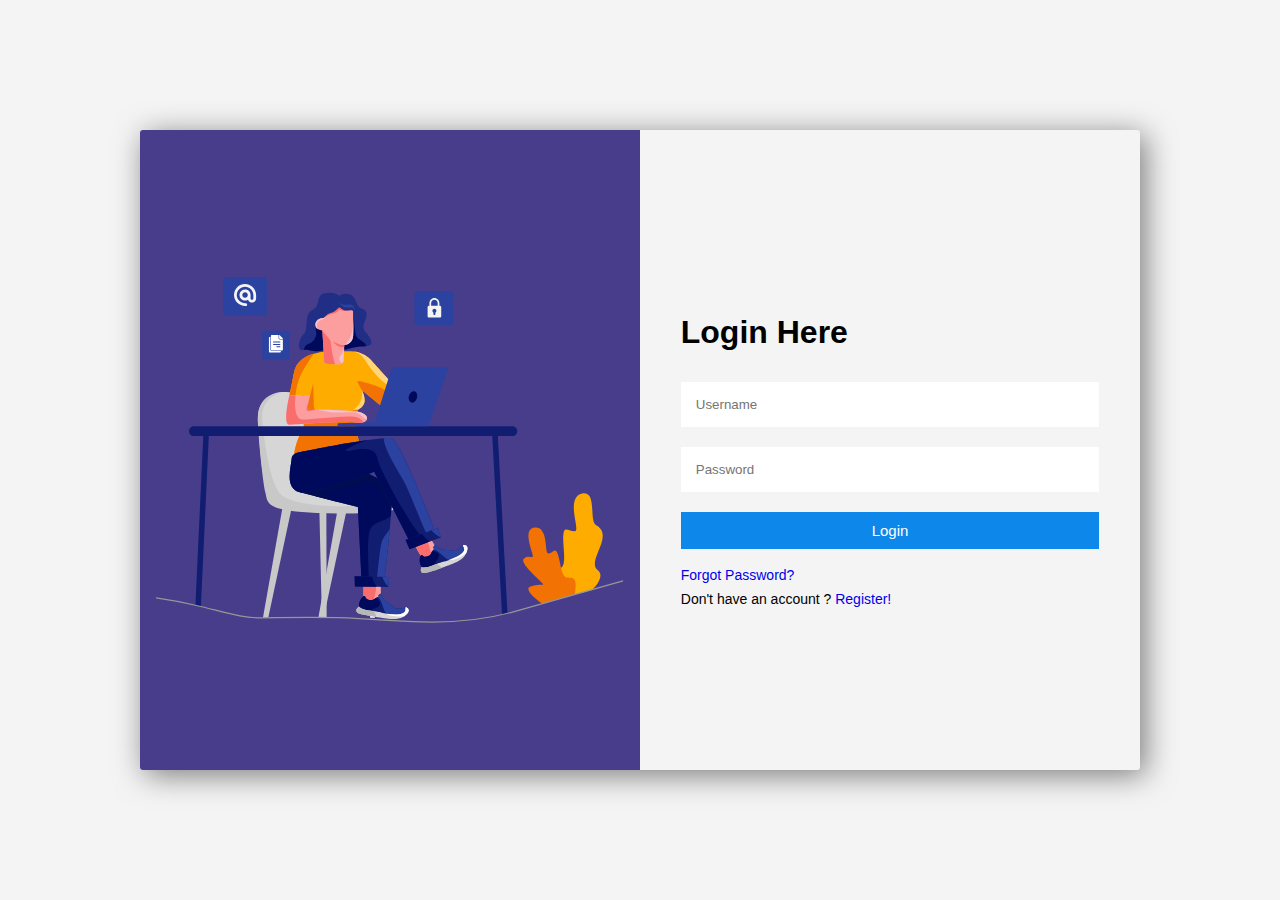
<file: animatedloginui/index.html>
<!DOCTYPE html>
<html>
<head>
    <title>Animated Login UI</title>
    <!--fontawesome css 1-->
    <link rel="stylesheet" href="https://cdnjs.cloudflare.com/ajax/libs/font-awesome/5.15.4/css/all.min.css" integrity="sha512-1ycn6IcaQQ40/MKBW2W4Rhis/DbILU74C1vSrLJxCq57o941Ym01SwNsOMqvEBFlcgUa6xLiPY/NS5R+E6ztJQ=="
          crossorigin="anonymous" referrerpolicy="no-referrer" />
    <!--custom css-->
    <link href="css/style.css" rel="stylesheet" type="text/css" />
</head>
<body>
    <div class="container">
        <!-- Start Login Section-->
        <div class="main-container login">

            <div class="img-container login-img">
                <img src="img/login.svg" alt="login" />
            </div>

            <div class="form-container login-form">

                <form action="" method="">
                    <h1 class="text-center pb-3">Login Here</h1>

                        <input type="text" name="username" id="username" class="form-control" placeholder="Username" autocomplete="off">


                        <input type="password" name="password" id="password" class="form-control" placeholder="Password">

                    <div class="d-grid">
                        <button class="btn" type="submit">Login</button>
                    </div>
                    <span><a href="#" class="forgot-link">Forgot Password?</a></span>
                    <span>Don't have an account ? <a href="#" class="register-link"> Register!</a></span>
                </form>
            </div>

        </div>
        <!-- End Login Section-->

        <!-- Start Register Section-->
        <div class="main-container register">

            <div class="form-container register-form">

                <form action="" method="">
                    <h1 class="text-center pb-3">Register Here</h1>

                        <input type="text" name="usernamereg" id="usernamereg" class="form-control" placeholder="Enter your name" autocomplete="off">


                        <input type="text" name="emailreg" id="emailreg" class="form-control" placeholder="Enter your email" autocomplete="off">


                        <input type="password" name="passwordreg" id="passwordreg" class="form-control" placeholder="Enter your password">

                    <div class="d-grid">
                        <button class="btn" type="submit">Register</button>
                    </div>
                    <span>Already have an account ? <a href="#" class="login-link"> Login!</a></span>
                </form>
            </div>

            <div class="img-container register-img">
                <img src="img/register.svg" alt="register" />
            </div>

        </div>
        <!-- End Register Section-->

        <!-- Start Forgot Password Section-->
        <div class="main-container forgot">

            <div class="form-container forgot-form">

                <form action="" method="">
                    <h1 class="text-center pb-3">Reset Password</h1>

                        <input type="text" name="emailfog" id="emailfog" class="form-control" placeholder="Enter your email" autocomplete="off">

                    <div class="d-grid">
                        <button class="btn" type="submit">Reset Password</button>
                    </div>
                    <span>We will send you a reset link !</span>
                </form>

                <div class="close">
                    <i class="fas fa-times"></i>
                </div>
            </div>



            <div class="img-container forgot-img">
                <img src="img/forgot.svg" alt="forgot" />
            </div>

        </div>
        <!-- End Forgot Password Section-->
    </div>

<script src="js/app.js" type="text/javascript"></script>
</body>
</html>
</file>
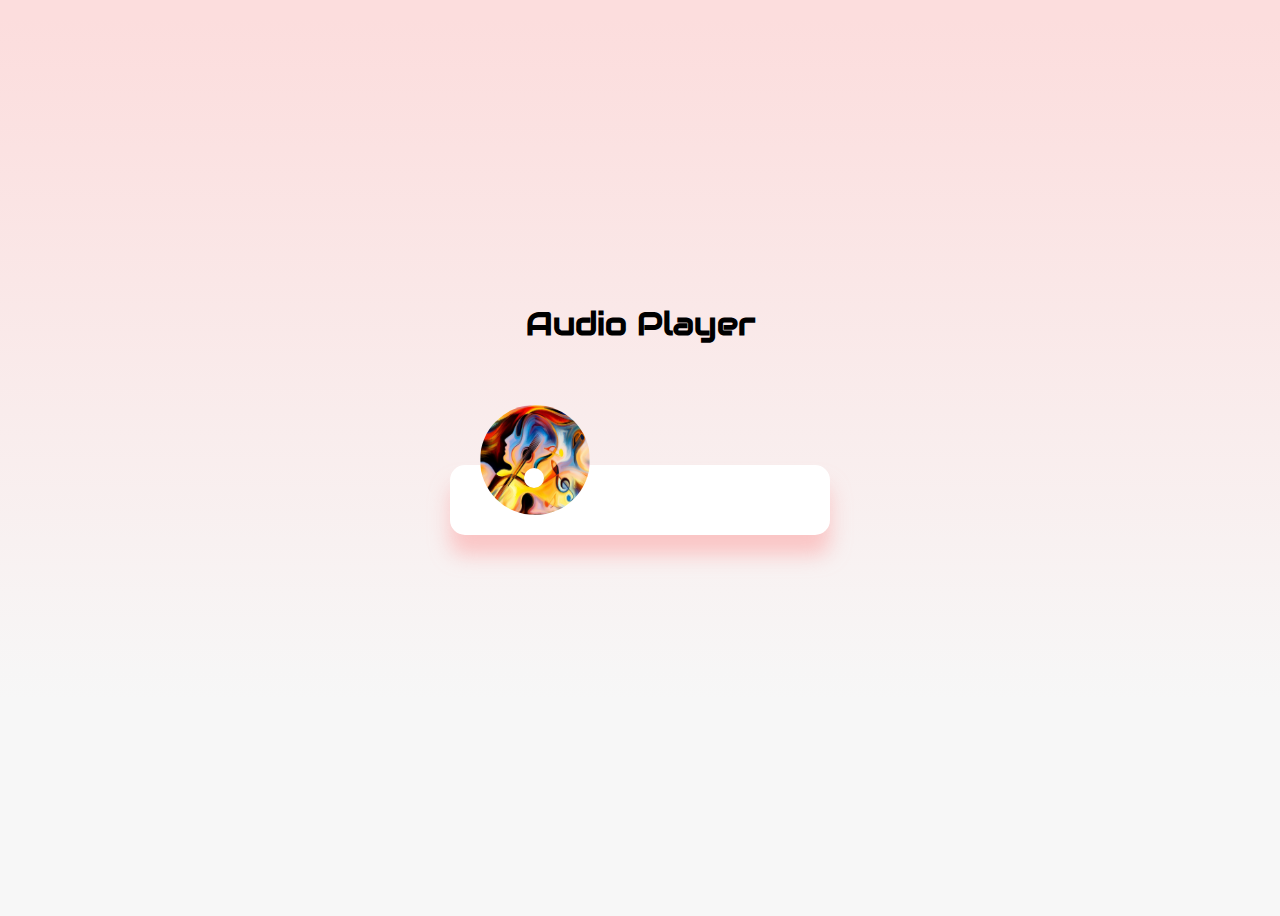
<file: audioplayer/index.html>
<!DOCTYPE html>
<html>
    <head>
        <title>Custom Audio Player</title>
         <!-- fontawesome css 1  -->
         <link rel="stylesheet" href="https://cdnjs.cloudflare.com/ajax/libs/font-awesome/5.15.3/css/all.min.css"
         integrity="sha512-iBBXm8fW90+nuLcSKlbmrPcLa0OT92xO1BIsZ+ywDWZCvqsWgccV3gFoRBv0z+8dLJgyAHIhR35VZc2oM/gI1w=="
         crossorigin="anonymous" />
        <link href="./css/style.css" rel="stylesheet" type="text/css">
       
    </head>
    <body>
        <h1>Audio Player</h1>
        <div class="music-container" id="music-container">

            <div  class="music-info">
                <h4 id="title">Sample Song</h4>
                <div id="progress-container" class="progress-container">
                    <div id="progress" class="progress">

                    </div>
                </div>
            </div>

            <audio src="music/sample1.mp3" id="audio"></audio>

            <div class="img-container">
                <img src="img/audio.jpg" id="cover" alt="music-cover" />
            </div>
            
            <div class="controls">
                <button id="previous" class="action-btn"><i class="fas fa-backward"></i></button>
                <button id="play" class="action-btn action-btn-big"><i class="fas fa-play"></i></button>
                <button id="next" class="action-btn"><i class="fas fa-forward"></i></button>
            </div>
        </div>
        <script src="js/app.js" type="text/javascript"></script>
    </body>
</html>
</file>
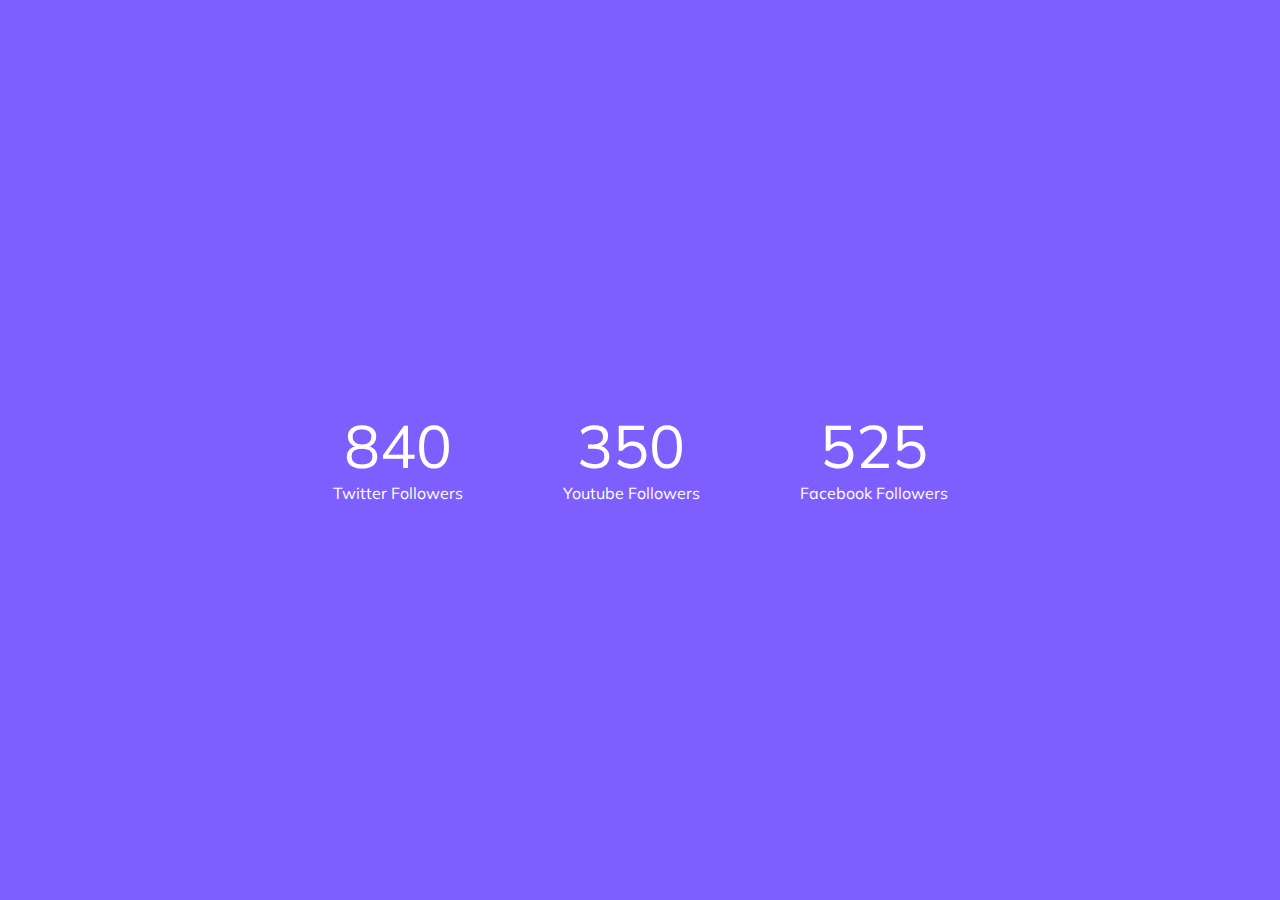
<file: autocounteffect/index.html>
<!DOCTYPE html>
<html>
<head>
    <title>Auto Count Effect</title>
    <!-- fontawesome css 1 -->
    <link rel="stylesheet" href="https://cdnjs.cloudflare.com/ajax/libs/font-awesome/5.15.3/css/all.min.css" integrity="sha512-iBBXm8fW90+nuLcSKlbmrPcLa0OT92xO1BIsZ+ywDWZCvqsWgccV3gFoRBv0z+8dLJgyAHIhR35VZc2oM/gI1w==" 
    crossorigin="anonymous" referrerpolicy="no-referrer" />
    <link href="css/style.css" rel="stylesheet" type="text/css" />
</head>
<body>
    <div class="counter-container">
        <i class="fab fa-twitter fa-3x"></i>
        <div class="counter" data-target="12000"></div>
        <span>Twitter Followers</span>
    </div>
    <div class="counter-container">
        <i class="fab fa-youtube fa-3x"></i>
        <div class="counter" data-target="5000"></div>
        <span>Youtube Followers</span>
    </div>
    <div class="counter-container">
        <i class="fab fa-facebook fa-3x"></i>
        <div class="counter" data-target="7500"></div>
        <span>Facebook Followers</span>
    </div>
    <script src="js/app.js" type="text/javascript"></script>
</body>
</html>
</file>
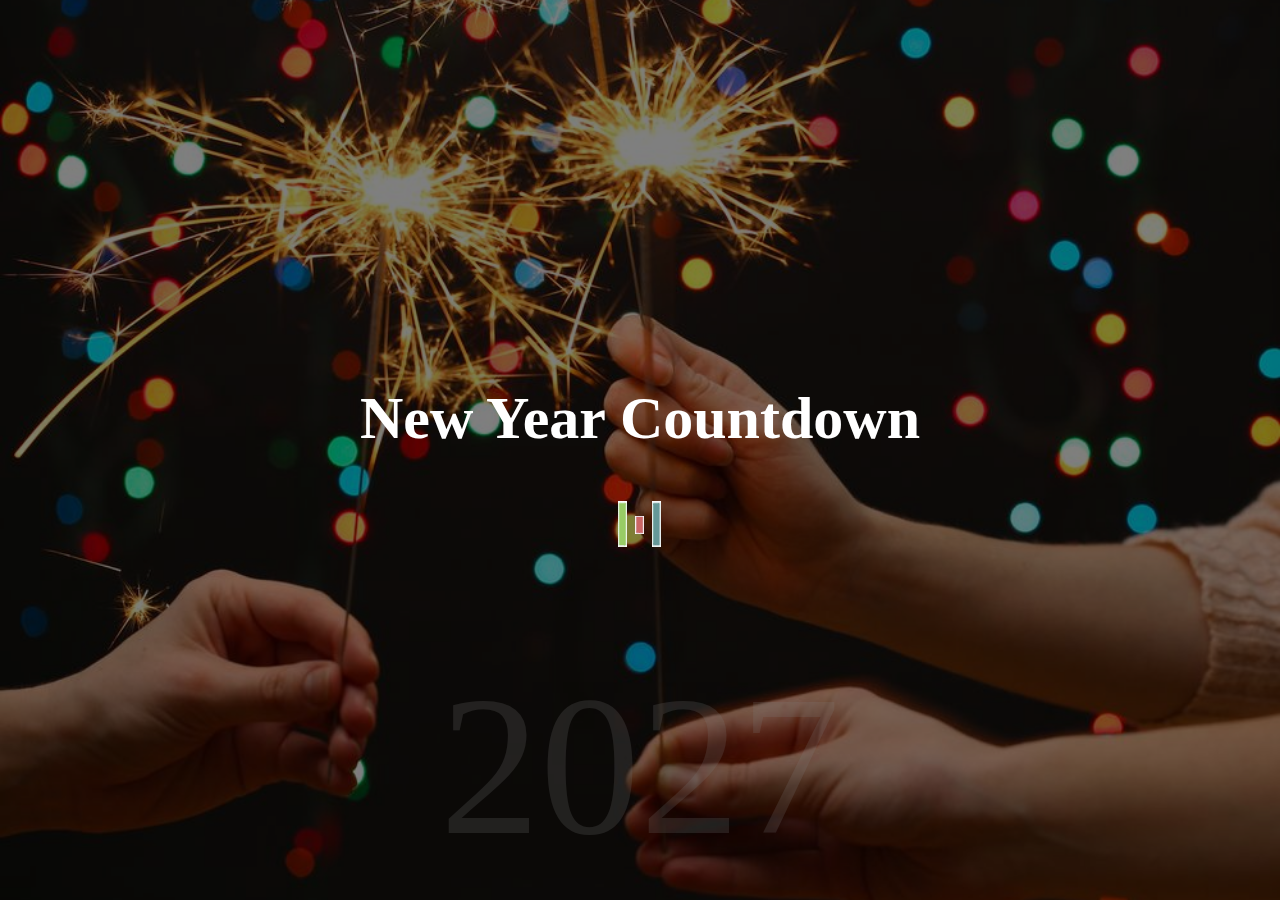
<file: countdown/index.html>
<!DOCTYPE html>
<html>
    <head>
        <title>New Year Count Down</title>
        <link href="css/style.css" rel="stylesheet" type="text/css" />
    </head>
    <body>
        <div id="year" class="year"></div>
        <h1>New Year Countdown</h1>
        <div id="countdown" class="countdown">
            <div class="time">
                <h2 id="days">00</h2>
                <small>days</small>
            </div>
            <div class="time">
                <h2 id="hours">00</h2>
                <small>hours</small>
            </div>
            <div class="time">
                <h2 id="minutes">00</h2>
                <small>minutes</small>
            </div>
            <div class="time">
                <h2 id="seconds">00</h2>
                <small>seconds</small>
            </div>
        </div>
        <img src="img/spinner.gif" id="loading" class="loading" alt="loading">

        <script src="js/app.js" type="text/javascript"></script>
    </body> 
</html>
</file>
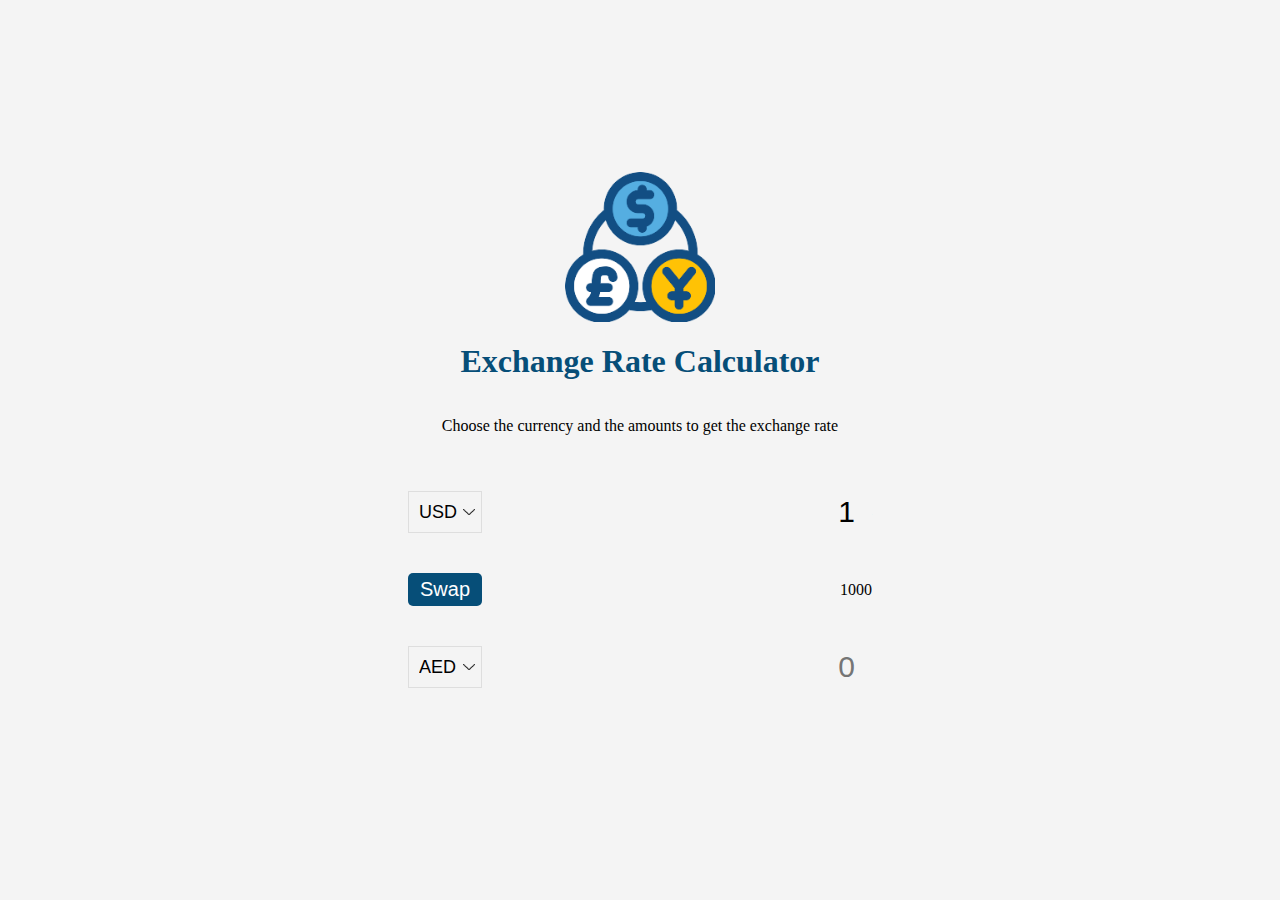
<file: exchangerate/index.html>
<!DOCTYPE html>
<html>
    <head>
        <title>Exchange Rate</title>
        <link href="css/style.css" rel="stylesheet" type="text/css">

    </head>
    <body>
        <img src="img/money.png" class="money-img" alt="money" />
        <h1>Exchange Rate Calculator</h1>
        <p>Choose the currency and the amounts to get the exchange rate</p>
        <div class="container">
            <div class="currency">
                <select id="currency-one">
                    <option value="AED">AED</option>
                    <option value="ARS">ARS</option>
                    <option value="AUD">AUD</option>
                    <option value="BGN">BGN</option>
                    <option value="EUR">EUR</option>
                    <option value="USD" selected>USD</option>
                    <option value="MMK">MMK</option>
                </select>
                <input type="number" id="amount-one" placeholder="0" value="1">
            </div>

            <div class="swap-rate-container">
                <button id="swap" class="btn">Swap</button>
                <div class="rate" id="rate">1000</div>
            </div>
            
            <div class="currency">
                <select id="currency-two">
                    <option value="AED">AED</option>
                    <option value="ARS">ARS</option>
                    <option value="AUD">AUD</option>
                    <option value="BGN">BGN</option>
                    <option value="EUR" selecteds>EUR</option>
                    <option value="USD">USD</option>
                    <option value="MMK">MMK</option>
                </select>
                <input type="number" id="amount-two" placeholder="0">
            </div>
        </div>
        <script src="js/app.js" type="text/javascript"></script>
    </body>
</html>
</file>
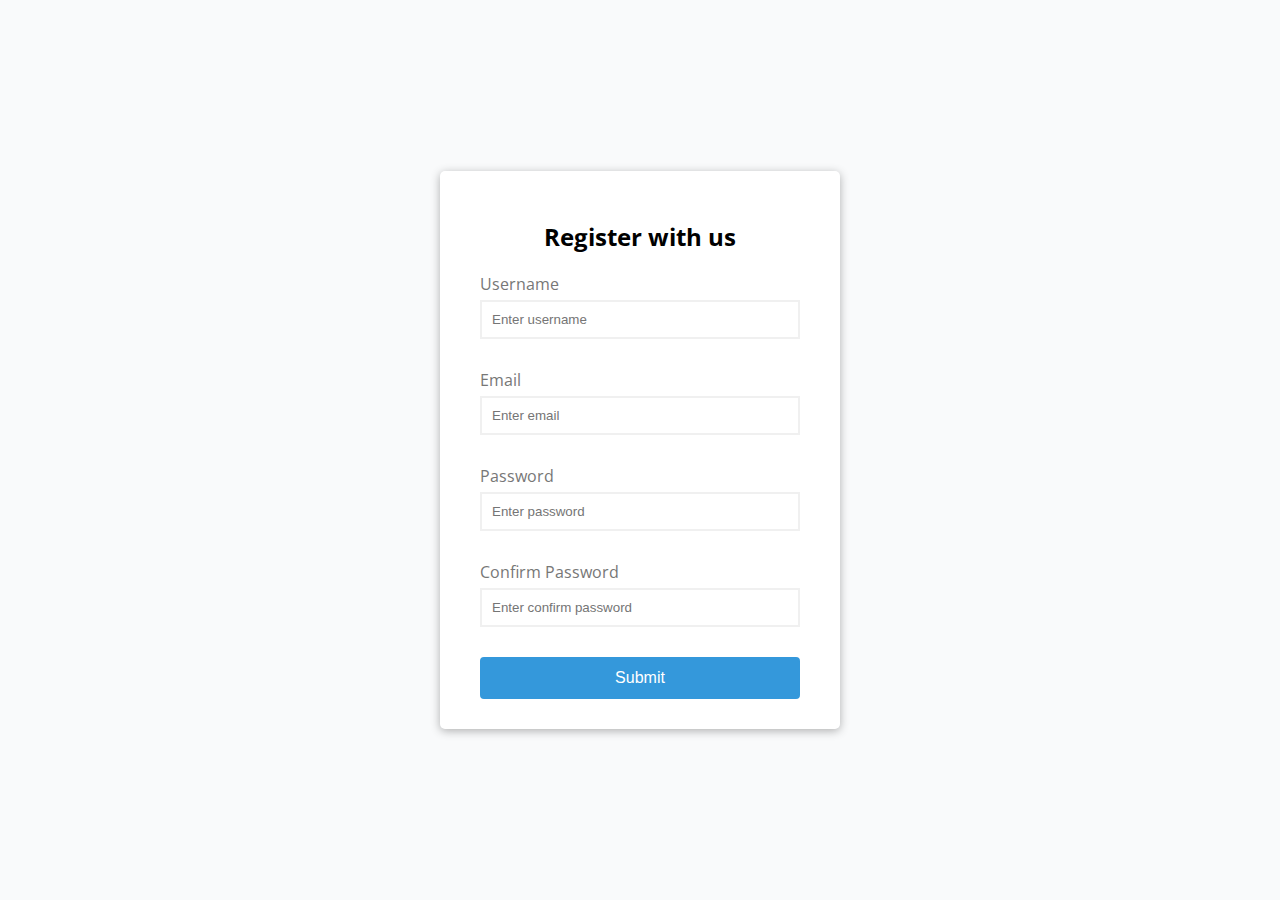
<file: formvalidation/index.html>
<!DOCTYPE html>
<html>
    <head>
        <title>FORM VALIDATOR</title>
        <link href="css/style.css" rel=stylesheet type="text/css">
    </head>
    <body>
        <div class="container">
            <form action="" method="POST" class="form">
                <h2>Register with us</h2>
                <div class="form-control">
                    <label for="username">Username</label> 
                    <input type="text" name="username" id="username" class="" placeholder="Enter username" />
                    <small>Error Message</small>
                </div>
                <div class="form-control">
                    <label for="email">Email</label>
                    <input type="text" name="email" id="email" class="" placeholder="Enter email" />
                    <small>Error Message</small>
                </div>
                <div class="form-control">
                    <label for="password">Password</label>
                    <input type="password" name="password" id="password" class="" placeholder="Enter password" />
                    <small>Error Message</small>
                </div>
                <div class="form-control">
                    <label for="cfmpassword">Confirm Password</label>
                    <input type="password" name="cfmpassword" id="cfmpassword" class="" placeholder="Enter confirm password" />
                    <small>Error Message</small>
                </div>
                <button type="submit">Submit</button>
            </form>
        </div>
        <!-- <script src="js/app.js" type="text/javascript"></script> -->
        <script src="js/advance.js" type="text/javascript"></script>
    </body>
</html>
</file>
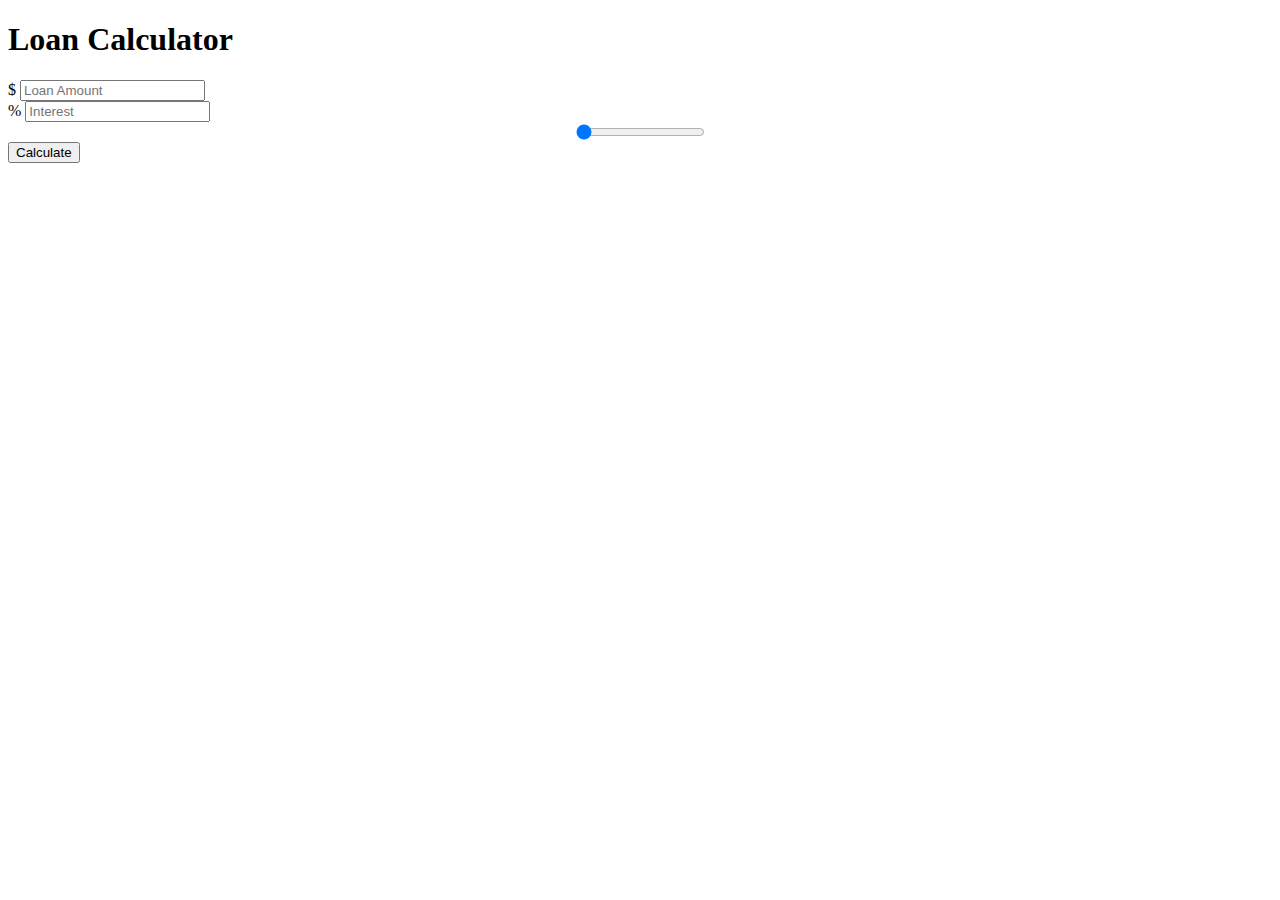
<file: loancalculator/index.html>
<!DOCTYPE html>
<html>
    <head>
        <title>JS LOAN CALCULATOR</title>
        <!-- bootstrap css1 js2 -->
        <link href="https://cdn.jsdelivr.net/npm/bootstrap@5.0.0/dist/css/bootstrap.min.css" rel="stylesheet"
         integrity="sha384-wEmeIV1mKuiNpC+IOBjI7aAzPcEZeedi5yW5f2yOq55WWLwNGmvvx4Um1vskeMj0" crossorigin="anonymous">
    </head>
    <style type="text/css">
        .bubbleterms{
            display:flex;
            justify-content: center;
        }
        .bubble{
            position: absolute;
            cursor:pointer;
        }
        .bubble:hover{
            display:none;
        }
        #loading, #results{
            display:none;
        }
    </style>
    <body class="bg-dark">
        <div class="container">
            <div class="row">
                <div class="col-md-6 mx-auto">
                    <div class="card card-body text-center mt-5">
                        <h1 class="display-5 heading">Loan Calculator</h1>
                        <form id="loan-form">
                            <div class="form-group mb-2">
                                <div class="input-group">
                                <span class="input-group-text">$</span>
                                <input type="number" id="amount" class="form-control" placeholder="Loan Amount">
                                </div>
                            </div>
                            <div class="form-group mb-2">
                                <div class="input-group">
                                <span class="input-group-text">%</span>
                                <input type="number" id="interest" class="form-control" placeholder="Interest">
                                </div>
                            </div>
                            <div class="form-group mb-2">
                                <div class="bubbleterms">
                                    <input type="range" id="years" class="form-range" min="0" max="12" step="1" value="0">
                                    <label for="years" class="bubble"></label>
                                </div>
                            </div>
                            <div class="form-group d-grid">
                                <input type="submit" class="btn btn-dark" value="Calculate" />
                            </div>
                        </form>
                        <!-- LOADER -->
                        <div id="loading">
                            <img src="./img/loaderbar.gif" alt="loaderbar" />
                        </div>
                        <!-- RESULT -->
                        <div id="results" class="pt-4">
                           <h5>Result</h5>
                           <div class="from-group mb-2">
                               <div class="input-group">
                                   <span class="input-group-text">Monthly Payment</span>
                                   <input type="number" id="monthly-payment" class="form-control" disabled/>
                               </div>
                           </div>
                           <div class="from-group mb-2">
                            <div class="input-group">
                                <span class="input-group-text">Total Interest</span>
                                <input type="number" id="total-interest" class="form-control" disabled/>
                            </div>
                           </div>
                           <div class="from-group mb-2">
                            <div class="input-group">
                                <span class="input-group-text">Total Payment</span>
                                <input type="number" id="total-payment" class="form-control" disabled/>
                            </div>
                           </div>
                        </div>
                    </div>
                </div>
            </div>
        </div>
    </body>
    <!-- bootstrap css1 js2 -->
    <script src="https://cdn.jsdelivr.net/npm/@popperjs/core@2.9.2/dist/umd/popper.min.js" integrity="sha384-IQsoLXl5PILFhosVNubq5LC7Qb9DXgDA9i+tQ8Zj3iwWAwPtgFTxbJ8NT4GN1R8p" crossorigin="anonymous"></script>
    <script src="https://cdn.jsdelivr.net/npm/bootstrap@5.0.0/dist/js/bootstrap.min.js" integrity="sha384-lpyLfhYuitXl2zRZ5Bn2fqnhNAKOAaM/0Kr9laMspuaMiZfGmfwRNFh8HlMy49eQ" crossorigin="anonymous"></script>
    <!-- custom js -->
    <script src="./js/app.js" type="text/javascript"></script>
</html>
</file>
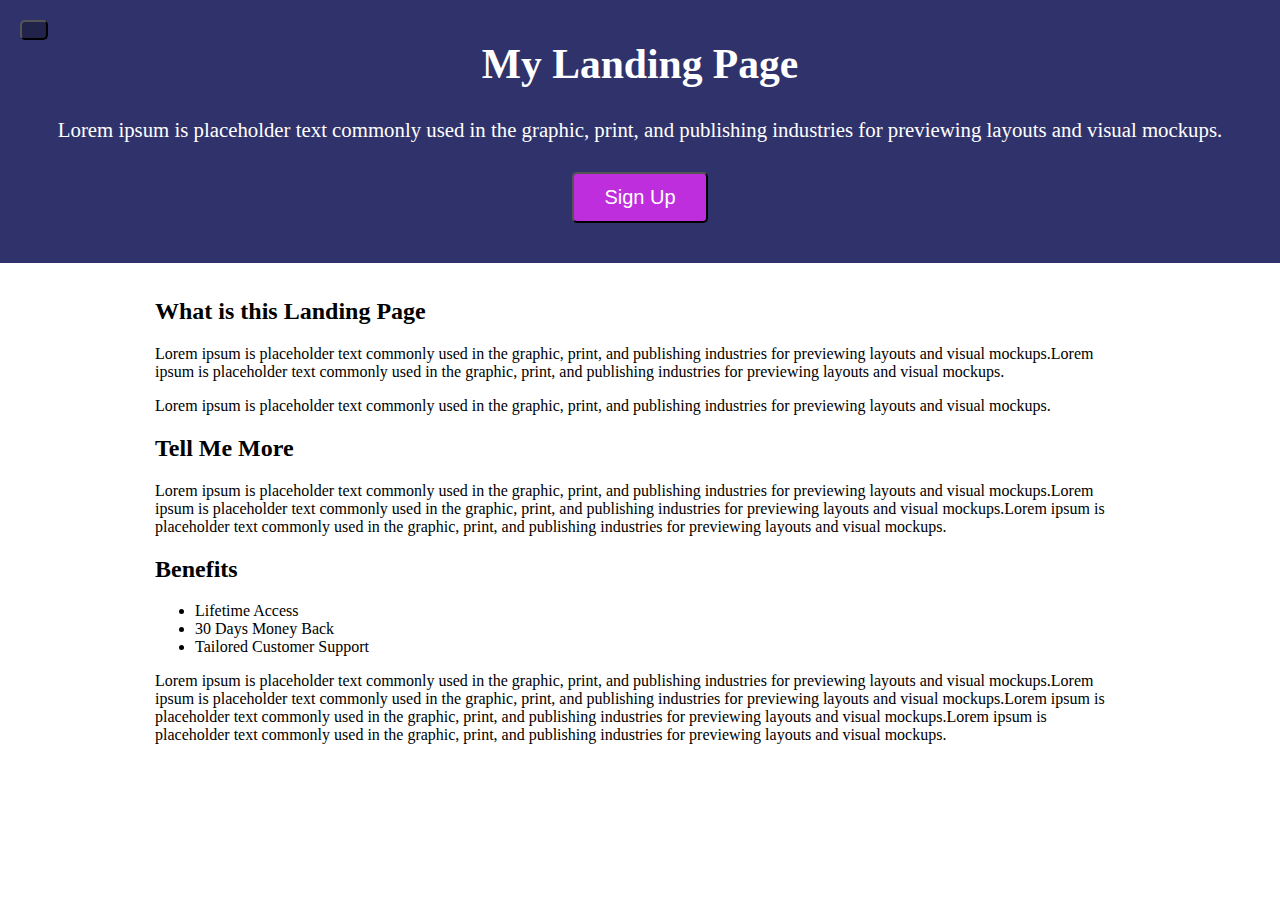
<file: menuslider/index.html>
<!DOCTYPE html>
<html>
    <head>
        <title>Menu Slide Bar</title>
        <link href="css/style.css" rel="stylesheet" type="text/css">
        <!-- fontawesome css 1 -->
        <link rel="stylesheet" href="https://cdnjs.cloudflare.com/ajax/libs/font-awesome/5.15.3/css/all.min.css" 
        integrity="sha512-iBBXm8fW90+nuLcSKlbmrPcLa0OT92xO1BIsZ+ywDWZCvqsWgccV3gFoRBv0z+8dLJgyAHIhR35VZc2oM/gI1w==" 
        crossorigin="anonymous" />
    </head>
    <body>
        <nav class="show-nav">
            <div class="logo">
                <img src="img/profile/user.png" alt="user" />
            </div>
            <ul>
                <li><a href="#">Home</a></li>
                <li><a href="#">Portfolio</a></li>
                <li><a href="#">Blog</a></li>
                <li><a href="#">Contact</a></li>
            </ul>
        </nav>

        <header>
            <button id="toggle" class="toggle">
                <i class="fa fa-bars fa-2x"></i>
            </button>
            <h1>My Landing Page</h1>
            <p>Lorem ipsum is placeholder text commonly used in the graphic, print, and publishing industries for previewing layouts and visual mockups.</p>
            <button  id="open" class="signup-btn">Sign Up</button>
        </header>

        <div class="container">
            <h2>What is this Landing Page</h2>
            <p>Lorem ipsum is placeholder text commonly used in the graphic, print, and publishing industries for previewing layouts and 
                visual mockups.Lorem ipsum is placeholder text commonly used in the graphic, print, and publishing industries for previewing layouts and visual mockups.
            </p>
            <p>Lorem ipsum is placeholder text commonly used in the graphic, print, and publishing industries for previewing layouts and
                visual mockups.
            </p>
            <h2>Tell Me More</h2>
            <p>Lorem ipsum is placeholder text commonly used in the graphic, print, and publishing industries for previewing layouts and 
                visual mockups.Lorem ipsum is placeholder text commonly used in the graphic, print, and publishing industries for previewing layouts and visual mockups.Lorem ipsum is placeholder text commonly used in the graphic, print, and publishing industries for previewing layouts and visual mockups.
            </p>
            <h2>Benefits</h2>
            <ul>
                <li>Lifetime Access</li>
                <li>30 Days Money Back</li>
                <li>Tailored Customer Support</li>
            </ul>
            <p>
                Lorem ipsum is placeholder text commonly used in the graphic, print, and publishing industries for previewing layouts and visual mockups.Lorem ipsum is placeholder text 
                commonly used in the graphic, print, and publishing industries for previewing layouts and visual mockups.Lorem ipsum is placeholder text commonly used in the graphic, print,
                 and publishing industries for previewing layouts and visual mockups.Lorem ipsum is placeholder text commonly used in the graphic, print, and publishing industries for previewing layouts and visual mockups.
            </p>
        </div>

        <!-- Start Modal Area-->
        <!-- Start Modal Signup -->
        <div class="modal-container" id="modal">
            <div class="modal">
                <button id="close" class="close-btn"><i class="fa fa-times fa-2x"></i></button>
                <div class="modal-header">
                    <h3>Sign Up</h3>
                </div>
                <div class="modal-content">
                    <p>Register with us to get offers,supports & more</p>
                    <form class="modal-form" action="" method="POST">
                        <div>
                            <label for="name" name="name">Name</label>
                            <input type="text" id="name" class="form-control" placeholder="Enter your name"/>
                        </div>
                        <div>
                            <label for="email" name="email">Email</label>
                            <input type="text" id="email" class="form-control" placeholder="Enter your email"/>
                        </div>
                        <div>
                            <label for="password" name="password">Password</label>
                            <input type="password" id="password" class="form-control" placeholder="Enter password"/>
                        </div>
                        <div>
                            <label for="cfmpassword" name="cfmpassword">Confirm Passoword</label>
                            <input type="password" id="cfmpassword" class="form-control" placeholder="Enter confirm password"/>
                        </div>
                        <input type="submit" value="Submit" class="submit-btn">
                    </form>
                </div>
            </div>
        </div>

        <!-- End Modal Signup -->
        <!-- End Modal Area -->

    <script src="js/app.js" type="text/javascript"></script>
    </body>
</html>
</file>
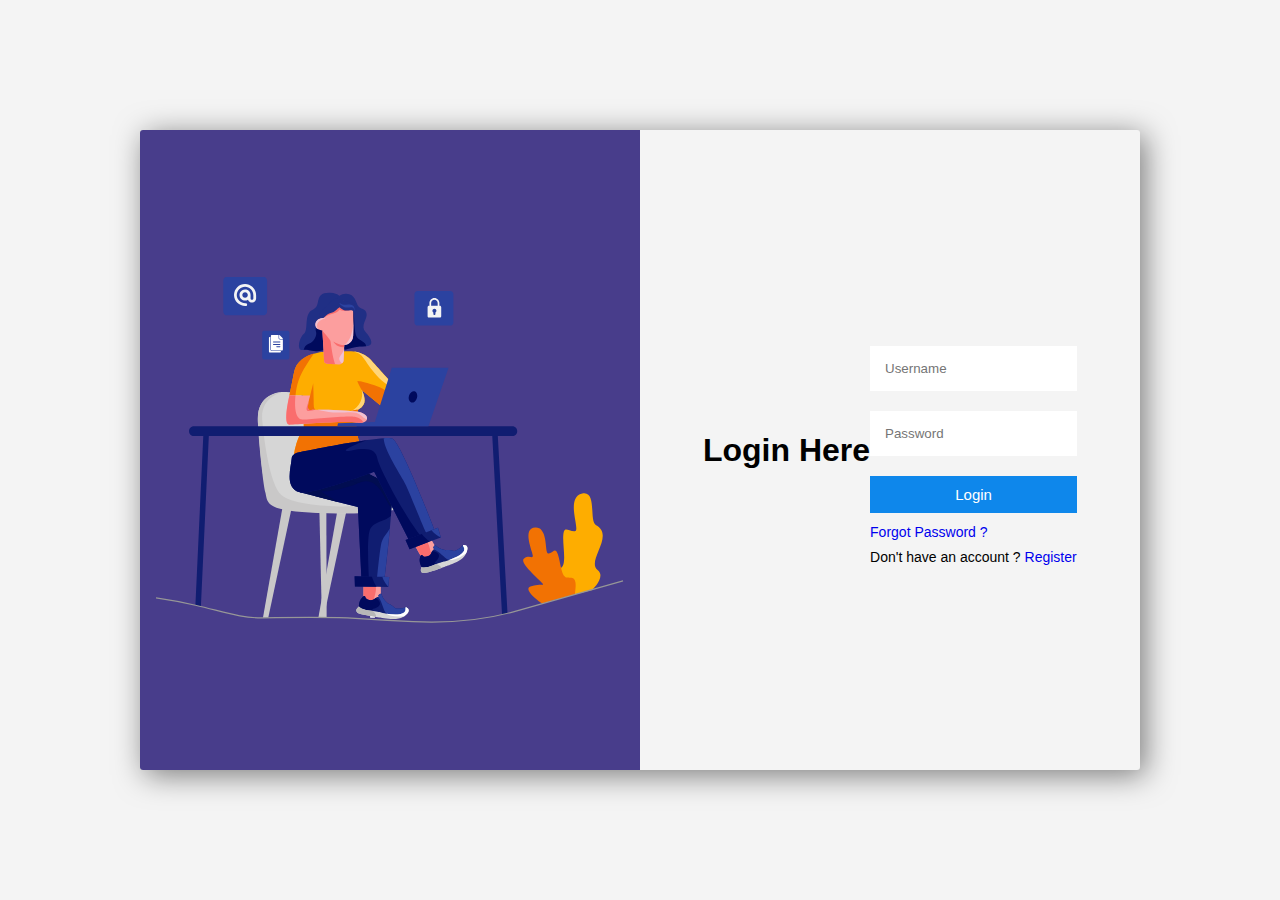
<file: animatedloginui/extra.html>
<!DOCTYPE html>
<html>
    <head>
        <title>Animated Login Ui</title>
        <!-- fontawesome css1  -->
        <link rel="stylesheet" href="https://cdnjs.cloudflare.com/ajax/libs/font-awesome/5.15.4/css/all.min.css" integrity="sha512-1ycn6IcaQQ40/MKBW2W4Rhis/DbILU74C1vSrLJxCq57o941Ym01SwNsOMqvEBFlcgUa6xLiPY/NS5R+E6ztJQ==" crossorigin="anonymous" referrerpolicy="no-referrer" />
        <link href="css/style.css" rel="stylesheet" type="text/css" />
    </head>
    <body>

        <div class="container">


            <!--Start Login Section  -->
            <div class="main-container login">

                <div class="img-container login-img">
                    <img src="./img/login.svg" alt="login" />
                </div>

                <div class="form-container login-form">
                    <h1 class="text-center pb-3">Login Here</h1>
                    <form action="" method="">
                        <div class="form-group">
                            <input type="text" name="username" id="username" class="form-control" placeholder="Username" />
                        </div>

                        <div class="form-group">
                            <input type="password" name="password" id="password" class="form-control" placeholder="Password" />
                        </div>

                        <div class="d-grid">
                            <button type="submit" class="btn">Login</button>
                        </div>

                        <a href="#" class="forgot-link">Forgot Password ?</a>
                        <span>Don't have an account ? <a href="#" class="register-link">Register</a></span>
                    </form>
                </div>

            </div>
            <!-- End Login Section  -->


            <!--Start Register Section  -->
            <div class="main-container register">

                <div class="form-container register-form">
                    <h1 class="text-center pb-3">Register Here</h1>
                    <form action="" method="">
                        <div class="form-group">
                            <input type="text" name="usernamereg" id="usernamereg" class="form-control" placeholder="Username" />
                        </div>

                        <div class="form-group">
                            <input type="text" name="emailreg" id="emailreg" class="form-control" placeholder="Email" />
                        </div>

                        <div class="form-group">
                            <input type="password" name="passwordreg" id="passwordreg" class="form-control" placeholder="Password" />
                        </div>

                        <div class="d-grid">
                            <button type="submit" class="btn">Register</button>
                        </div>

                        
                        <span>Have an account ? <a href="#" class="login-link">Login Here</a></span>
                    </form>
                </div>


                <div class="img-container register-img">
                    <img src="./img/register.svg" alt="register" />
                </div>

            </div>
            <!-- End Register Section  -->


            <!--Start Forgot Password Section  -->
            <div class="main-container forgot">

                <div class="form-container forgot-form">
                    <h1 class="text-center pb-3">Reset Password</h1>
                    <form action="" method="">
                        

                        <div class="form-group">
                            <input type="text" name="emailfog" id="emailfog" class="form-control" placeholder="Email" />
                        </div>

                     
                        <div class="d-grid">
                            <button type="submit" class="btn">Reset Password</button>
                        </div>

                        <span>We will send you a reset link!!!</span>
                    </form>

                    <div class="close">
                        <i class="fas fa-times"></i>
                    </div>


                </div>

                <div class="img-container forgot-img">
                    <img src="./img/forgot.svg" alt="forgot" />
                </div>

            </div>
            <!-- End Forgot Password Section  -->


        </div>

        



        <script src="js/app.js" type="text/javascript"></script>
    </body>
</html>
</file>
<file: animatedloginui/css/style.css>
*{
    box-sizing:border-box;
}
body{
    font-family:sans-serif;
    background:#f4f4f4;

    min-height:100vh;

    display:flex;
    justify-content: center;
    align-items: center;

    margin:0;
    overflow: hidden;
}
.container{
    width:65rem;
    /*background-color:silver;*/
    padding:20px;
}
.main-container{
    width:100%;
    height:40rem;
    border-radius:3px;
    box-shadow:5px 5px 30px rgba(0,0,0,0.5);

    display:flex;
    justify-content: space-between;
    align-items: center;

    overflow:hidden;
}
.img-container{
    width:50%;
    height:100%;
    background-color: darkslateblue;
    padding:4rem 1rem;

    display:flex;
    justify-content: center;
    align-items: center;

    animation:myanidown 0.5s ease;
}
.img-container img{
    width:100%;
}
.form-container{
    width:50%;
    height:100%;
    padding:20px;

    display:flex;
    justify-content: center;
    align-items: center;

    animation:myaniup 0.5s ease;
}
.forgot{
    position:relative;
}
.form-control{
    width:100%;
    border:0;
    padding:15px;
    margin:10px 0;
}
.btn{
    width:100%;
    background-color:#0e87eb;
    color:#fff;
    font-size:15px;
    border:none;
    padding:10px 0;
    margin:10px 0;
    cursor:pointer;
}
.form-control:focus , .btn:focus{
    outline:0;
}
form a{
    text-decoration: none;
    font-size:14px;
}
form span{
    display:block;
    font-size:14px;
    margin-top:8px;
}
.close{
    width:2rem;
    height:2rem;

    cursor:pointer;
    border:2px solid red;
    border-radius:50%;

    display:flex;
    justify-content: center;
    align-items: center;

    position:absolute;
    top:2rem;
    left:2rem;
}
.fa-times{
    color:red;
}
.register, .forgot{
    display:none;
}

@keyframes myanidown{
    from{
        transform:translateY(-100%);
    }
    to{
        transform:translateY(0);
    }
}
@keyframes myaniup{
    from{
        transform:translateY(100%);
    }
    to{
        transform:translateY(0);
    }
}


@media(max-width:600px){
    .img-container{
        display:none;
    }
    .form-container{
        width:100%;
    }
}
</file>
<file: audioplayer/css/style.css>
@import url('https://fonts.googleapis.com/css2?family=Audiowide&display=swap');

*{
    box-sizing:border-box;
}
body{
    font-family: 'Audiowide', cursive;
    background:linear-gradient(
        0deg,
        rgba(247,247,247,1) 23.8%,
        rgba(252,221,221,1) 98%
    );
    height:100vh;
    display:flex;
    justify-content: center;
    align-items: center;
    /* margin:0; */
    overflow: hidden;
    flex-direction: column;
}
.img-container{
    width:110px;
    position: relative;
    /* background: red; */
}
.img-container img{
    width:inherit;
    height:110px;
    border-radius:50%;
    position: absolute;
    bottom:0;
    left:0;
    animation-name:myrotate;
    animation-duration: 3s;
    animation-iteration-count: infinite;
    animation-timing-function: linear;
    animation-play-state: paused;
}
@keyframes myrotate{
    from{
        transform:rotate(0deg);
    }
    to{
        transform: rotate(360deg);
    }
}
.img-container::after{
    content:'';
    width:20px;
    height:20px;
    background:#fff;
    border-radius:50%;
    position:absolute;
    bottom:55%;
    left:50%;
    transform:translate(-55%,-50%);
}
.music-container{
    background-color: #fff;
    border-radius: 15px;
    box-shadow: 0 20px 20px  rgba(252,169,169,0.6);
    display:flex;
    padding:20px 30px;
    margin:100px 0;
    z-index:100;
    position:relative;
}
.music-container.play .img-container img{
    animation-play-state: running;
}
.controls{
    display:flex;
    justify-content: center;
    align-items: center;
    z-index:4;
}
.action-btn{
    cursor:pointer;
    background-color: #fff;
    border:0;
    color:#dfdbdf;
    padding:15px;
    margin:0 20px;
}
.action-btn:focus{
    outline:0;
}
.action-btn-big{
    color:#cdc2d0;
    font-size: 30px;
}
.music-info{
    /* background: green; */
    background: rgba(255,255,255,0.5);
    border-radius:15px 15px 0 0;
    position: absolute;
    width:calc(100% - 40px);
    padding:1px 1px 10px 130px;
    top:0;
    left:20px;
    z-index:0;
    opacity: 0;
    transform: translateY(0%);
    transition: transform 0.3s ease-in , opacity 0.3s ease-in;
}
.music-container.play .music-info{
    transform: translateY(-100%);
    opacity: 1;
}
.music-info h4{
    margin:0;
}
.progress-container{
    background-color: #fff;
    width:100%;
    height:4px;
    border-radius: 5px;
    margin:10px 0;
    cursor:pointer;

}
.progress{
    background-color: #fe8daa;
    width:0%;
    height:100%;
    border-radius: 5px;
}
</file>
<file: autocounteffect/css/style.css>
@import url('https://fonts.googleapis.com/css2?family=Mulish:wght@200&display=swap');

*{
    box-sizing: border-box;
}
body{
    font-family: 'Mulish', sans-serif;
    background-color: #7d5fff;
    height: 100vh;
    color:#fff;
    display:flex;
    justify-content: center;
    align-items: center;
    margin:0;
    overflow:hidden;
}
.counter-container{
    display:flex;
    flex-direction: column;
    /* justify-content: center; */
    align-items: center;
    margin:30px 50px;
}
.counter-container .counter{
    margin-top: 10px;
    font-size: 60px;
}
@media(max-width:580px){
    body{
        flex-direction: column;
    }
}
</file>
<file: countdown/css/style.css>
*{
    box-sizing: border-box;
}
body{
    background-image: url("../img/newyear.jpg");
    background-repeat: no-repeat;
    background-position: center;
    height:100vh;
    background-size: cover;
    margin:0;
    color:white;
    display:flex;
    justify-content: center;
    align-items: center;
    flex-direction: column;
}
/* Add a dark overlay */
body::after{
    content:'';
    width:100%;
    height:100%;
    background-color:rgb(0,0,0,0.5);
    position:absolute;
}
body *{
    z-index:1;
}
.year{
    font-size:200px;
    z-index:-1;
    opacity:0.2;
    bottom:20px;
    position: absolute;
    left:50%;
    transform:translateX(-50%);
}
h1{
    font-size:60px; 
}
.countdown{
    display:none;
    transform: scale(2);
}
.time{
    display:flex;
    justify-content: center;
    align-items: center;
    flex-direction: column;
    margin:15px;
}
.time h2{
    margin:0 0 5px;
}
@media(max-width:500px){
    h1{
        font-size:45px;
    }
    .time{
        margin:5px;
    }
    .time h2{
        font-size:12px;
        margin:0;
    }
    .time small{
        font-size:10px;
    }
}
</file>
<file: exchangerate/css/style.css>
:root{
    --primary-color:#064e78;
}
*{
    box-sizing: border-box;
}
body{
    background:#f4f4f4;
    display: flex;
    justify-content: center;
    align-items: center;
    flex-direction: column;
    height:100vh;
    margin:0;
    overflow:hidden;
}

h1{
    color:var(--primary-color);
}
.btn{
    background-color: var(--primary-color);
    color:#fff;
    cursor: pointer;
    font-size: 20px;
    padding:5px 12px;
    border: 0;
    border-radius: 5px;
}
.btn:active{
    transform: scale(0.9);
}
.money-img{
    width:150px;
}
.currency{
    padding:40px 0;
    display: flex;
    justify-content: center;
    align-items: center;
}
.currency select{
    font-size: 18px;
    padding:10px 20px 10px 10px;
    -moz-appearance: none;
    -webkit-appearance: none;
    appearance: none;
    border:1px solid #dedede;
    background: transparent;
    background-image: url('../img/downarrow.png');
    background-repeat: no-repeat;
    background-size: 12px;
    background-position: right;
    background-position-x:90% ;
}
.currency input{
    border:0;
    background: transparent;
    text-align: right;
    font-size: 30px;
}
select:focus, input:focus,button:focus{
    outline:0;
}
.swap-rate-container{
    display: flex;
    align-items: center;
    justify-content: space-between;
}
@media(max-width:600px){
    .currency input{
        width:250px;
    }
}
</file>
<file: formvalidation/css/style.css>
@import url('https://fonts.googleapis.com/css2?family=Open+Sans:wght@300&display=swap');

:root{
    --success-color:#3be02f;
    --error-color:#e61919;
}
*{
    box-sizing: border-box;
}
body{
    background: #f9fafb;
    font-family: 'Open Sans', sans-serif;
    min-height: 100vh;
    display:flex;
    justify-content: center;
    align-items:center;
    margin:0;
}
.container{
    width:400px;
    background:#fff;
    box-shadow: 0 2px 10px rgba(0,0,0,0.3) ;
    border-radius:5px;
}
h2{
    text-align: center;
    margin-bottom: 20px;
}
.form{
    padding:30px 40px;
}
.form-control{
    margin-bottom:10px;
    padding-bottom: 20px;
}
.form-control label{
    display: block;
    color:#777;
    margin-bottom:5px;
}
.form-control input{
    display:block;
    width:100%;
    padding:10px;
    border:2px solid #f0f0f0;
}
.form-control small{
    color:var(--error-color);
    position: absolute;
    visibility: hidden;
}
.form-control.error small{
    visibility: visible;
}
.form-control.success input{
    border-color: var(--success-color);
}
.form-control.error input{
    border-color: var(--error-color);
}
.form button{
    cursor:pointer;
    background:#3498db;
    color:#fff;
    width:100%;
    padding:10px;
    border:2px solid #3498db;
    border-radius: 4px;
    font-size: 16px;
}
</file>
<file: menuslider/css/style.css>
:root{
    --primary-color:#30336b;
    --secondary-color:#be2edd;
}
*{
    box-sizing: border-box;
}
body{
    margin:0;
    transition: transform 0.3s ease;
}
body.show-nav{
    transform:translate(200px);
}
nav{
    width:200px;
    height:100vh;
    background-color: var(--primary-color);
    color:#fff;
    position: fixed;
    z-index: 100;
    border-right: 2px soild rgba(200,200,200,1);
    top:0;
    left:0;
    transform: translateX(-100%);
}
nav .logo img{
    width:75px;
    height:75px;
    border-radius: 50%;
}
nav .logo{
    padding:30px 0;
    text-align: center;
}
nav ul{
    list-style-type: none;
    padding:0px;
    margin:0;
}
nav ul li{
    padding:20px;
    border-bottom: 2px solid rgba(200,200,200,0.1);
}
nav ul li:first-of-type{
    border-top:2px solid rgba(200,200,200,0.1);
}
nav ul li a{
    color:#fff;
    text-decoration: none;
    font-size:20px;
}
nav ul li a:hover{
    text-decoration: underline;
}
header{
    background-color:var(--primary-color);
    color:#fff;
    font-size: 130%;
    padding:40px 15px;
    text-align: center;
}
header h1{
    margin:0;
}
header p{
    margin:30px 0;

}
button, input[type="submit"]{
    background-color:var(--secondary-color);
    border-radius: 5px;
    color:#fff;
    cursor:pointer;
    padding:8px 12px;
}
.signup-btn{
    font-size: 20px;
    padding:12px 30px;
}
.toggle{
    background-color: rgb(0,0,0,0.3);
    position:absolute;
    left:20px;
    top:20px;
}
.container{
    width:1000px;
    padding:15px;
    margin:0 auto;
    max-width:100%;
}
.modal-container{
    background-color: rgba(0,0,0,0.6);
    top:0;
    bottom:0;
    right:0;
    left:0;
    position:fixed;
    display:none;
}
.modal-container.show-modal{
    display:block;
}
.modal{
    background-color: #fff;
    width:400px;
    border-radius:5px;
    box-shadow: 0 0 10px rgba(0,0,0,0.1);
    position:absolute;
    top:50%;
    left:50%;
    transform: translate(-50%,-50%);
    animation-name:modalopen;
    animation-duration: 1s;
}
@keyframes modalopen{
 from{
     opacity:0;
 }
 to{
     opacity:1;
 }
}
.modal-header{
    background-color: var(--primary-color);
    color:#fff;
    padding:15px;
}
.modal-header h3{
    /* margin:0; */
}
.close-btn{
    background: transparent;
    font-size: 25px;
    border:0;
    position:absolute;
    right:0;
    top:0;
}
.modal-content{
    padding:20px; 
}
.modal-form div{
    margin:15px 0;
}
.modal-form label{
    display:block;
    margin-bottom: 1px;
}
.form-control{
    padding:8px;
    width:100%;
}
</file>
